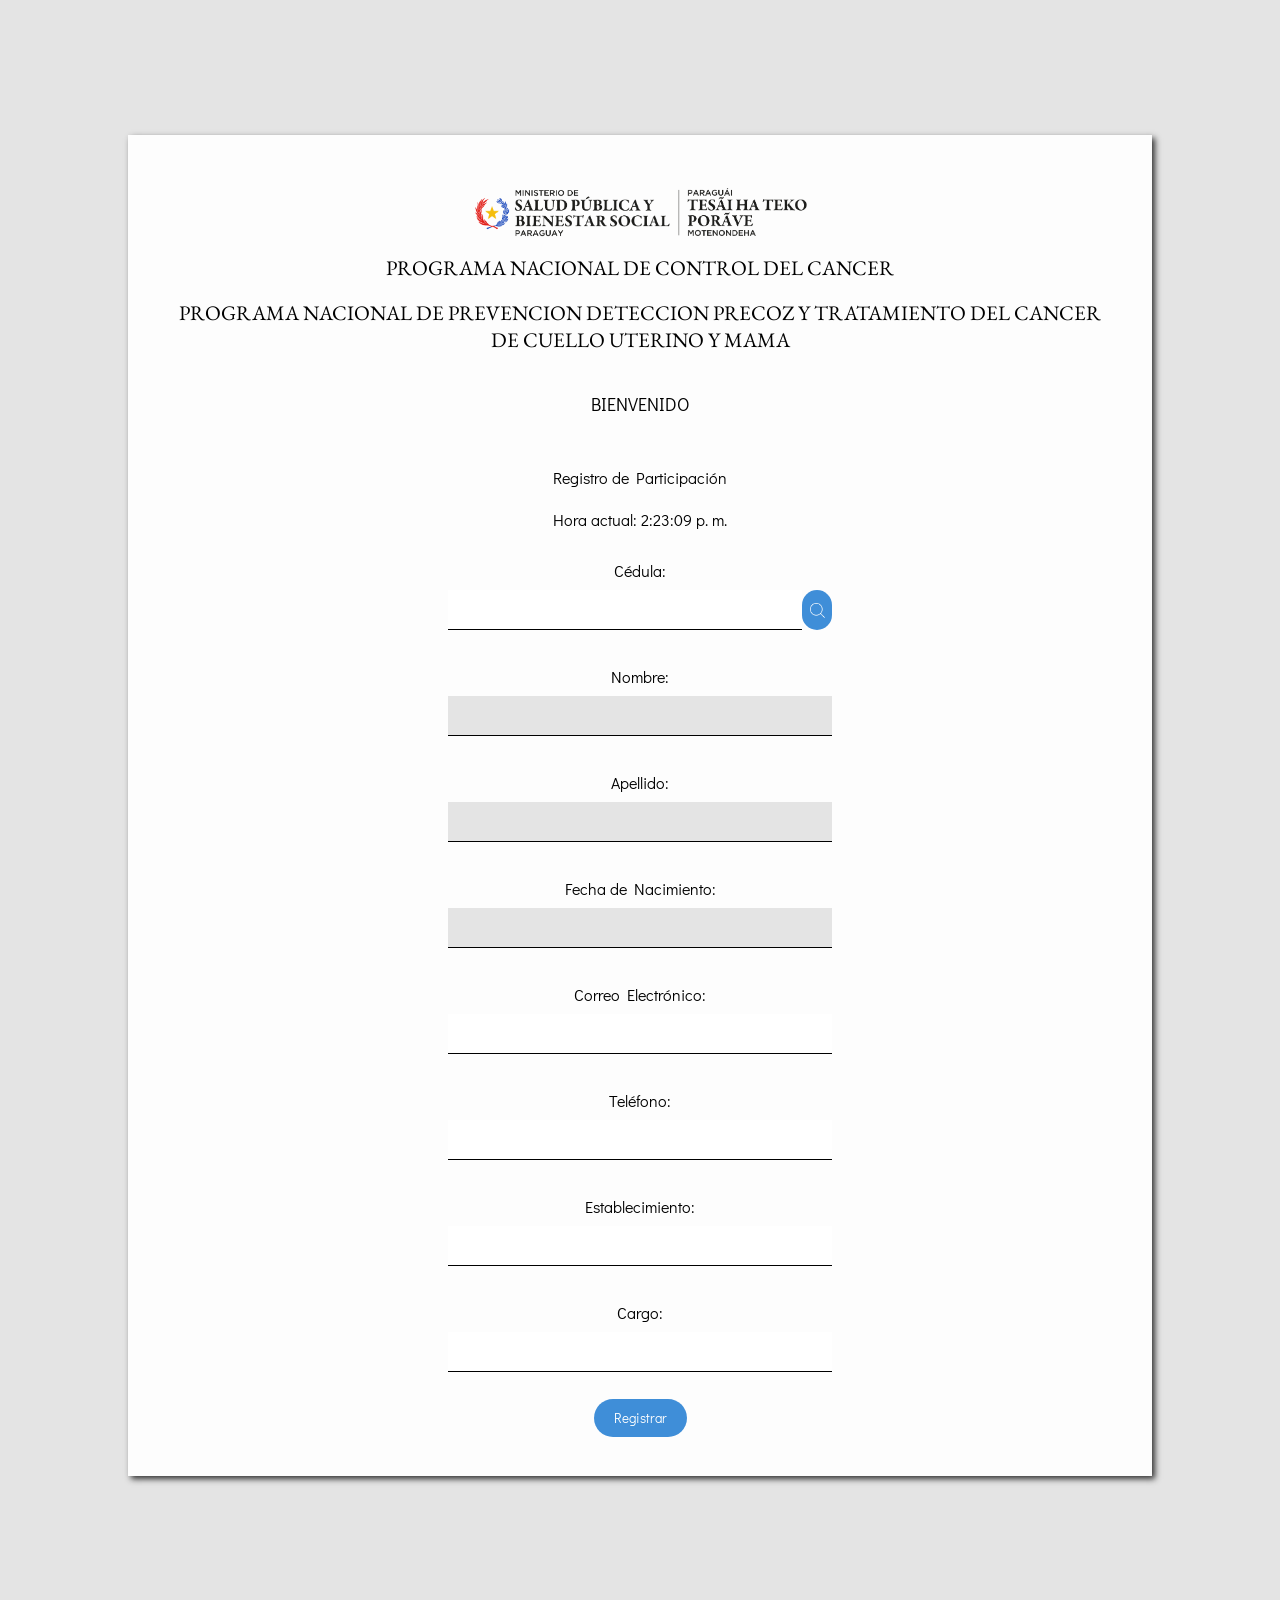
<file: index.html>
<!DOCTYPE html>
<html lang="es">
<head>
    <meta charset="UTF-8">
    <meta name="viewport" content="width=device-width, initial-scale=1.0">
    <title>Registro</title>
    <link rel="stylesheet" href="REG.css">
    <script>
        // Actualizar hora en Asunción, Paraguay
        function actualizarHora() {
            const ahora = new Date().toLocaleTimeString("es-PY", { timeZone: "America/Asuncion" });
            document.getElementById("hora-actual").innerText = ahora;
        }
        setInterval(actualizarHora, 1000);

        // Buscar datos por cédula con AJAX
        function buscarCedula() {
            let cedula = document.getElementById("cedula").value;
            if (cedula === "") {
                alert("Ingrese un número de cédula");
                return;
            }

            fetch("buscar.php?cedula=" + cedula)
                .then(response => response.json())
                .then(data => {
                    if (data.error) {
                        alert("Cédula no encontrada");
                    } else {
                        document.getElementById("nombre").value = data.nombre;
                        document.getElementById("apellido").value = data.apellido;
                        document.getElementById("fecha_nacimiento").value = data.fecha_nacimiento;
                    }
                })
                .catch(error => console.error("Error en la búsqueda:", error));
        }

        // Enviar datos a la base de datos
        function registrarDatos(event) {
            event.preventDefault();

            let formData = new FormData(document.getElementById("registro-form"));

            fetch("registrar.php", {
                method: "POST",
                body: formData
            })
            .then(response => response.text())
            .then(data => {
                alert(data);
                document.getElementById("registro-form").reset(); // Limpiar el formulario
            })
            .catch(error => console.error("Error en el registro:", error));
        }

        document.getElementById("telefono").addEventListener("input", function() {
            this.value = this.value.replace(/[^0-9+]/g, "");
        });

    </script>
</head>
<body onload="actualizarHora()">
    <div id="form">
        <Header>
            <img src="MSPBS.png" id="LogoMSPBS">
            <h1>PROGRAMA NACIONAL DE CONTROL DEL CANCER</h1>
            <h1>PROGRAMA NACIONAL DE PREVENCION DETECCION PRECOZ Y TRATAMIENTO DEL CANCER DE CUELLO UTERINO Y MAMA</h1>
        </Header>
        <section>
            <br>
            <h1>BIENVENIDO</h1>
            <br>
            <br>
            <p>Registro de Participación</p>
            <br>
            <p>Hora actual: <span id="hora-actual"></span></p>
            <br>
    
            <form id="registro-form">
                <label for="cedula"  class="text_box">Cédula:</label>
                <div class="input_box">
                    <input type="text" id="cedula" name="cedula" required>
                    <button type="button" id="buscar" onclick="buscarCedula()"></button>
                </div>
    
                <label for="nombre" class="text_box">Nombre:</label>
                <input type="text" class="input_box" id="nombre" name="nombre" readonly>
    
                <label for="apellido" class="text_box">Apellido:</label>
                <input type="text" class="input_box" id="apellido" name="apellido" readonly>
    
                <label for="fecha_nacimiento" class="text_box">Fecha de Nacimiento:</label>
                <input type="text" class="input_box" id="fecha_nacimiento" name="fecha_nacimiento" readonly>
    
                <label for="correo" class="text_box">Correo Electrónico:</label>
                <input type="email" class="input_box" id="correo" name="correo" required>
    
                <label for="telefono" class="text_box">Teléfono:</label>
                <input type="text" class="input_box" id="telefono" name="telefono" required pattern="[\d+ ]+" title="Solo números y el símbolo +">
    
                <label for="establecimiento" class="text_box">Establecimiento:</label>
                <input type="text" class="input_box" id="establecimiento" name="establecimiento" required>
    
                <label for="cargo" class="text_box">Cargo:</label>
                <input type="text" class="input_box" id="cargo" name="cargo" required>
    
                <button type="submit" class="text_box" id="submit" onclick="registrarDatos(event)">Registrar</button>
            </form>
        </section>
    </div>
</body>
</html>
</file>
<file: REG.css>
/*************************************************************************** IMPORT ***************************************************************************/

@import url('https://fonts.googleapis.com/css2?family=Didact+Gothic&family=EB+Garamond:ital,wght@0,400..800;1,400..800&display=swap');

/**************************************************************************** ALL ****************************************************************************/

* {
    box-sizing: border-box;
    margin: 0;
    padding: 0;
    font-family: "Didact Gothic", sans-serif;
    font-weight: 400;
    font-style: normal;
}

/**************************************************************************** BODY ****************************************************************************/

body {
    margin: 0;
    padding: 0;
    background-color: #e4e4e4;
}

/**************************************************************************** FORM ****************************************************************************/

#form {
    margin: 15vh auto;
    padding: 3vw;
    width: 80vw;
    min-height: 70vh;
    background-color: #FDFDFD;
    box-shadow: 3px 3px 6px #333;
}
/**************************************************************************** LOGO ****************************************************************************/

#LogoMSPBS {
    max-height: 8vh;
    max-width: 100%;
}

/**************************************************************************** TITLE ****************************************************************************/

header {
    width: 100%;
    display: flex;
    align-items: center;
    text-align: center;
    justify-content: space-between;
    flex-flow: column wrap;
}

h1 {
    font-size: 2vh;
    margin: 1vh 0;
}

header h1 {                    
    font-family: "EB Garamond";
    font-size: 2.3vh;
}

/**************************************************************************** INPUT ****************************************************************************/

section {
    width: 100%;
    text-align: center;
}

#registro-form {
    width: 100%;
    display: flex;
    align-items: center;
    text-align: center;
    justify-content: space-between;
    flex-flow: column wrap;
    font-size: 16px;
}

.text_box {
    margin: 1vh 0;
}

.input_box {
    height: 40px;
    width: 30vw;
    margin: 0 0 3vh;
    border-color: black;
    border-radius: 0px;
    border-style: none none solid;
    border-width: 1px;
}

#registro-form div {
    display: flex;
    border: none;
}

#cedula {
    width: calc(30vw - 25px);
    margin: 0;
    border-color: black;
    border-radius: 0px;
    border-style: none none solid;
    border-width: 1px;
}

#buscar {
    margin: 0;
    height: 40px;
    width: 30px;
    background: rgb(63, 142, 216) url("SRCH.png") center/15px no-repeat;
    border: none;
    border-radius: 15px;
}

#submit {
    margin: 0;
    padding: 10px 20px;
    background-color: rgb(63, 142, 216);
    color: white;
    border: none;
    border-radius: 20px;
}

input{
    box-sizing: border-box;
    padding: 0 20px;
}

#nombre, #apellido, #fecha_nacimiento {
    background-color: #e4e4e4;
}


.input_box:focus, #cedula:focus {
    outline: none;
    background: linear-gradient(to bottom, white 40%, rgb(160, 209, 255));
}

#nombre:focus, #apellido:focus, #fecha_nacimiento:focus {
    outline: none;
    background: #e4e4e4;
}

#nombre:hover, #apellido:hover, #fecha_nacimiento:hover {
    cursor: default;
}

/************************************************************************ SACAR SCROLL ************************************************************************/

*::-webkit-scrollbar {
    display: none;
}
</file>
